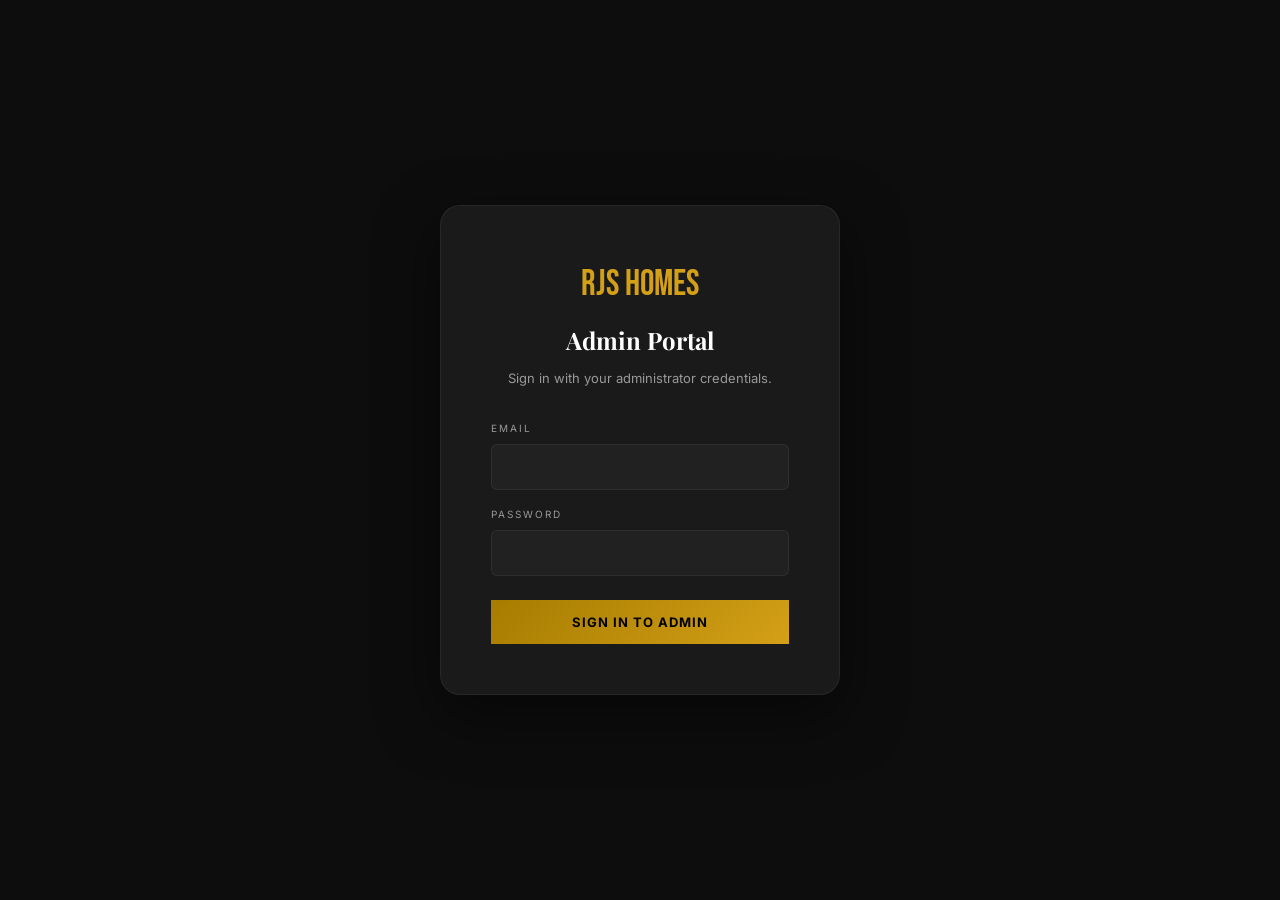
<file: admin.html>
<!DOCTYPE html>
<html lang="en">

<head>
  <meta charset="UTF-8">
  <meta name="viewport" content="width=device-width, initial-scale=1.0">
  <title>RJS Admin Dashboard</title>
  <link
    href="https://fonts.googleapis.com/css2?family=Bebas+Neue&family=Inter:wght@300;400;500;600;700&family=Playfair+Display:wght@400;600;700&display=swap"
    rel="stylesheet">
  <link rel="stylesheet" href="css/style.css">
  <link rel="stylesheet" href="css/shop.css">
  <style>
    :root {
      --admin-sidebar-width: 280px;
    }
    body {
      background: var(--bg-dark);
      color: var(--text-primary);
      margin: 0;
      font-family: var(--font-body);
    }
    .admin-layout {
      display: flex;
      min-height: 100vh;
    }
    .admin-sidebar {
      width: var(--admin-sidebar-width);
      background: rgba(13, 13, 13, 0.95);
      border-right: 1px solid var(--glass-border);
      display: flex;
      flex-direction: column;
      position: fixed;
      top: 0;
      bottom: 0;
      left: 0;
      z-index: 100;
    }
    .admin-brand {
      padding: 30px;
      border-bottom: 1px solid var(--glass-border);
      display: flex;
      flex-direction: column;
      gap: 8px;
    }
    .admin-brand h2 {
      font-family: var(--font-display);
      color: var(--gold);
      font-size: 24px;
      margin: 0;
    }
    .admin-brand p {
      color: var(--text-secondary);
      font-size: 12px;
      margin: 0;
      letter-spacing: 1px;
    }
    .admin-nav {
      list-style: none;
      padding: 20px 0;
      margin: 0;
      flex: 1;
      overflow-y: auto;
    }
    .admin-nav li {
      margin-bottom: 4px;
    }
    .admin-nav a {
      display: flex;
      align-items: center;
      padding: 12px 30px;
      color: var(--text-secondary);
      text-decoration: none;
      font-size: 14px;
      font-weight: 500;
      transition: var(--transition);
      border-left: 3px solid transparent;
    }
    .admin-nav a:hover {
      background: rgba(255, 255, 255, 0.03);
      color: #fff;
    }
    .admin-nav a.active {
      background: rgba(212, 160, 23, 0.1);
      color: var(--gold);
      border-left-color: var(--gold);
    }
    .admin-content {
      flex: 1;
      margin-left: var(--admin-sidebar-width);
      display: flex;
      flex-direction: column;
    }
    .admin-header {
      height: 70px;
      background: rgba(13, 13, 13, 0.95);
      border-bottom: 1px solid var(--glass-border);
      display: flex;
      align-items: center;
      justify-content: flex-end;
      padding: 0 40px;
      position: sticky;
      top: 0;
      z-index: 90;
    }
    .admin-main {
      padding: 40px;
      flex: 1;
      overflow-y: auto;
    }
    .admin-tab-pane {
      display: none;
    }
    .admin-tab-pane.active {
      display: block;
      animation: fadeIn 0.3s ease;
    }
    @keyframes fadeIn {
      from { opacity: 0; transform: translateY(10px); }
      to { opacity: 1; transform: translateY(0); }
    }
    
    /* Login Gate */
    .admin-login-gate {
      position: fixed;
      inset: 0;
      background: var(--bg-dark);
      z-index: 1000;
      display: flex;
      align-items: center;
      justify-content: center;
    }
    .admin-login-card {
      background: var(--bg-card);
      border: 1px solid var(--glass-border);
      padding: 50px;
      border-radius: var(--radius-lg);
      width: 100%;
      max-width: 400px;
      text-align: center;
      box-shadow: 0 20px 60px rgba(0,0,0,0.5);
    }
  </style>
</head>

<body>

  <!-- Admin Login Gate -->
  <div class="admin-login-gate" id="admin-login-gate">
    <div class="admin-login-card">
      <div style="font-family:'Bebas Neue',sans-serif;font-size:36px;color:var(--gold);margin-bottom:8px">RJS HOMES</div>
      <h2 style="font-family:var(--font-display);font-size:24px;margin-bottom:8px">Admin Portal</h2>
      <p style="color:var(--text-secondary);font-size:13px;margin-bottom:32px">Sign in with your administrator credentials.</p>
      
      <form id="admin-login-form" onsubmit="handleAdminLogin(event)">
        <div style="text-align:left;margin-bottom:16px">
          <label style="display:block;font-size:10px;letter-spacing:2px;color:var(--text-secondary);margin-bottom:8px">EMAIL</label>
          <input type="email" id="admin-email" required style="width:100%;padding:14px;background:rgba(255,255,255,0.03);border:1px solid var(--glass-border);color:#fff;border-radius:6px">
        </div>
        <div style="text-align:left;margin-bottom:24px">
          <label style="display:block;font-size:10px;letter-spacing:2px;color:var(--text-secondary);margin-bottom:8px">PASSWORD</label>
          <input type="password" id="admin-password" required style="width:100%;padding:14px;background:rgba(255,255,255,0.03);border:1px solid var(--glass-border);color:#fff;border-radius:6px">
        </div>
        <button type="submit" class="btn-gold-shop" id="admin-login-btn" style="width:100%">Sign In to Admin</button>
      </form>
    </div>
  </div>

  <!-- Main Dashboard -->
  <div class="admin-layout" id="admin-dashboard" style="display:none">
    
    <aside class="admin-sidebar">
      <div class="admin-brand">
        <h2>RJS ADMIN</h2>
        <p>COMMAND CENTER</p>
      </div>
      <ul class="admin-nav">
        <li><a href="#" class="active" onclick="switchAdminTab('overview')">Overview</a></li>
        <li><a href="#" onclick="switchAdminTab('projects')">Website Projects</a></li>
        <li><a href="#" onclick="switchAdminTab('clients')">Construction Clients</a></li>
        <li><a href="#" onclick="switchAdminTab('products')">Shop Products</a></li>
        <li><a href="#" onclick="switchAdminTab('categories')">Shop Categories</a></li>
        <li><a href="#" onclick="switchAdminTab('orders')">Shop Orders</a></li>
        <li><a href="#" onclick="switchAdminTab('sales')">Sales Overview</a></li>
        <li><a href="#" onclick="switchAdminTab('users')">Admin Users</a></li>
      </ul>
      <div style="padding:20px 30px; border-top:1px solid var(--glass-border)">
        <a href="index.html" style="color:var(--text-secondary);text-decoration:none;font-size:13px">← Go to Website</a>
      </div>
    </aside>

    <div class="admin-content">
      <header class="admin-header">
        <button class="btn-outline-shop" onclick="handleAdminLogout()" style="border-color:#ff4444;color:#ff4444;padding:8px 16px">Sign Out</button>
      </header>

      <main class="admin-main">
        
        <!-- Overview Tab -->
        <div class="admin-tab-pane active" id="tab-overview">
          <h1 style="font-family:var(--font-display);font-size:32px;margin-bottom:8px">Dashboard Overview</h1>
          <p style="color:var(--text-secondary);margin-bottom:40px">Welcome to the RJS Homes command center.</p>
          <div style="display:grid;grid-template-columns:repeat(auto-fit,minmax(250px,1fr));gap:24px">
            <div style="background:var(--bg-card);border:1px solid var(--glass-border);padding:24px;border-radius:8px">
              <div style="color:var(--text-secondary);font-size:12px;letter-spacing:1px;margin-bottom:12px">ACTIVE PROJECTS</div>
              <div id="overview-active-projects" style="font-size:36px;color:var(--gold);font-weight:700">...</div>
            </div>
            <div style="background:var(--bg-card);border:1px solid var(--glass-border);padding:24px;border-radius:8px">
              <div style="color:var(--text-secondary);font-size:12px;letter-spacing:1px;margin-bottom:12px">SHOP ORDERS</div>
              <div id="overview-shop-orders" style="font-size:36px;color:var(--gold);font-weight:700">...</div>
            </div>
          </div>
        </div>

        <!-- Products Tab -->
        <div class="admin-tab-pane" id="tab-products">
          <div style="display:flex; justify-content:space-between; align-items:center; margin-bottom:24px">
            <h1 style="font-family:var(--font-display);font-size:32px;margin:0">Shop Products</h1>
            <button class="btn-gold-shop" onclick="openAddProductPanel()">+ Add New Product</button>
          </div>
          
          <div class="data-table-wrap" style="background:var(--bg-card);border:1px solid var(--glass-border);border-radius:8px;overflow-x:auto;">
            <table class="data-table" id="admin-products-table" style="width:100%;border-collapse:collapse;text-align:left;">
              <thead style="background:rgba(255,255,255,0.02);border-bottom:1px solid var(--glass-border);">
                <tr>
                  <th style="padding:16px;font-size:12px;color:var(--text-secondary);font-weight:600;">Photo</th>
                  <th style="padding:16px;font-size:12px;color:var(--text-secondary);font-weight:600;">Name</th>
                  <th style="padding:16px;font-size:12px;color:var(--text-secondary);font-weight:600;">Category</th>
                  <th style="padding:16px;font-size:12px;color:var(--text-secondary);font-weight:600;">Price</th>
                  <th style="padding:16px;font-size:12px;color:var(--text-secondary);font-weight:600;">Stock</th>
                  <th style="padding:16px;font-size:12px;color:var(--text-secondary);font-weight:600;">Status</th>
                  <th style="padding:16px;font-size:12px;color:var(--text-secondary);font-weight:600;">Actions</th>
                </tr>
              </thead>
              <tbody id="admin-products-tbody">
                <tr><td colspan="7" style="padding:24px;text-align:center;color:var(--text-secondary)">Loading...</td></tr>
              </tbody>
            </table>
          </div>
        </div>

        <!-- Categories Tab -->
        <div class="admin-tab-pane" id="tab-categories">
          <div class="admin-bar" style="margin-bottom:24px">
            <h1 style="font-family:var(--font-display);font-size:32px;margin:0">Category Management</h1>
          </div>
          <div class="add-category-row" style="display:flex;gap:12px;margin-bottom:24px">
            <input type="text" id="new-cat-name" placeholder="New category name" style="flex:1;padding:12px;background:rgba(255,255,255,0.03);border:1px solid var(--glass-border);color:#fff;border-radius:6px">
            <input type="text" id="new-cat-icon" placeholder="Icon (emoji)" style="width:100px;padding:12px;background:rgba(255,255,255,0.03);border:1px solid var(--glass-border);color:#fff;border-radius:6px">
            <button class="btn-gold-shop" onclick="addCategory()">+ Add</button>
          </div>
          <div class="categories-list" id="categories-list"></div>
        </div>

        <!-- Orders Tab -->
        <div class="admin-tab-pane" id="tab-orders">
          <div class="admin-bar" style="display:flex;justify-content:space-between;align-items:center;margin-bottom:24px">
            <h1 style="font-family:var(--font-display);font-size:32px;margin:0">Orders Management</h1>
            <div class="order-filters">
              <select id="order-status-filter" onchange="renderAdminOrders()" style="padding:10px 16px;background:rgba(255,255,255,0.03);border:1px solid var(--glass-border);color:#fff;border-radius:6px">
                <option value="all">All Statuses</option>
                <option value="Confirmed">Confirmed</option>
                <option value="Dispatched">Dispatched</option>
                <option value="Out for Delivery">Out for Delivery</option>
                <option value="Delivered">Delivered</option>
              </select>
            </div>
          </div>
          <div class="data-table-wrap" style="background:var(--bg-card);border:1px solid var(--glass-border);border-radius:8px;overflow-x:auto;">
            <table class="data-table" style="width:100%;border-collapse:collapse;text-align:left;">
              <thead style="background:rgba(255,255,255,0.02);border-bottom:1px solid var(--glass-border);">
                <tr>
                  <th style="padding:16px;font-size:12px;color:var(--text-secondary);font-weight:600;">Order ID</th>
                  <th style="padding:16px;font-size:12px;color:var(--text-secondary);font-weight:600;">Customer</th>
                  <th style="padding:16px;font-size:12px;color:var(--text-secondary);font-weight:600;">Items</th>
                  <th style="padding:16px;font-size:12px;color:var(--text-secondary);font-weight:600;">Total</th>
                  <th style="padding:16px;font-size:12px;color:var(--text-secondary);font-weight:600;">Slot</th>
                  <th style="padding:16px;font-size:12px;color:var(--text-secondary);font-weight:600;">Status</th>
                  <th style="padding:16px;font-size:12px;color:var(--text-secondary);font-weight:600;">Actions</th>
                </tr>
              </thead>
              <tbody id="admin-orders-tbody">
                <tr><td colspan="7" style="padding:24px;text-align:center;color:var(--text-secondary)">Loading...</td></tr>
              </tbody>
            </table>
          </div>
        </div>

        <!-- Sales Overview Tab -->
        <div class="admin-tab-pane" id="tab-sales">
          <div class="admin-bar" style="margin-bottom:24px">
            <h1 style="font-family:var(--font-display);font-size:32px;margin:0">Sales Overview</h1>
          </div>
          <div class="sales-metrics" id="sales-metrics" style="display:grid;grid-template-columns:repeat(auto-fit,minmax(200px,1fr));gap:24px;margin-bottom:32px"></div>
          <div class="sales-chart-wrap" style="background:var(--bg-card);border:1px solid var(--glass-border);border-radius:8px;padding:24px;margin-bottom:32px">
            <h3 style="margin-top:0;margin-bottom:24px;font-size:14px;color:var(--text-secondary);letter-spacing:1px">REVENUE BY WEEK</h3>
            <div class="bar-chart" id="bar-chart"></div>
          </div>
          <div class="top-products-wrap" style="background:var(--bg-card);border:1px solid var(--glass-border);border-radius:8px;padding:24px">
            <h3 style="margin-top:0;margin-bottom:24px;font-size:14px;color:var(--text-secondary);letter-spacing:1px">🏆 TOP PRODUCTS</h3>
            <div id="top-products-list"></div>
          </div>
        </div>

        <!-- Projects Tab -->
        <div class="admin-tab-pane" id="tab-projects">
          <div style="display:flex; justify-content:space-between; align-items:center; margin-bottom:24px">
            <h1 style="font-family:var(--font-display);font-size:32px;margin:0">Homepage Projects</h1>
            <button class="btn-gold-shop" onclick="alert('Feature coming soon: Requires Supabase table setup')">+ Add Project</button>
          </div>
          <div class="data-table-wrap" style="background:var(--bg-card);border:1px solid var(--glass-border);border-radius:8px;padding:24px;">
            <p style="color:var(--text-secondary);margin-bottom:16px;">This section controls the "Featured Projects" section on the main website homepage. You can manage project details, images, and display order here.</p>
            <div id="admin-projects-list" style="display:flex;flex-direction:column;gap:12px;">
              <!-- Placeholder for dynamic projects -->
              <div style="padding:16px;background:rgba(255,255,255,0.02);border:1px solid var(--glass-border);border-radius:6px;display:flex;justify-content:space-between;align-items:center;">
                <div style="display:flex;align-items:center;gap:16px;">
                  <div style="width:60px;height:40px;background:#333;border-radius:4px;display:flex;align-items:center;justify-content:center;font-size:10px;">IMG</div>
                  <div>
                    <h4 style="margin:0;color:var(--gold)">Villa Areca</h4>
                    <span style="font-size:12px;color:var(--text-secondary)">VILLA · Jubilee Hills</span>
                  </div>
                </div>
                <button class="btn-outline-shop" style="padding:6px 12px;font-size:12px;" onclick="alert('Feature coming soon')">Edit</button>
              </div>
            </div>
            <div style="margin-top:24px;padding:16px;background:rgba(212,160,23,0.1);border-left:3px solid var(--gold);color:var(--text-primary);font-size:13px;">
              <strong>Backend Requirement:</strong> A new Supabase table <code>homepage_projects</code> must be created to fully activate this section.
            </div>
          </div>
        </div>

        <!-- Clients Tab -->
        <div class="admin-tab-pane" id="tab-clients">
          <div style="display:flex; justify-content:space-between; align-items:center; margin-bottom:24px">
            <h1 style="font-family:var(--font-display);font-size:32px;margin:0">Construction Clients</h1>
            <button class="btn-gold-shop" onclick="alert('Feature coming soon')">+ New Client Portal</button>
          </div>
          <div class="data-table-wrap" style="background:var(--bg-card);border:1px solid var(--glass-border);border-radius:8px;padding:24px;">
            <p style="color:var(--text-secondary);margin-bottom:16px;">Manage active construction clients, update their project completion phases, and upload site photos to their portal.</p>
            <div style="margin-top:24px;padding:16px;background:rgba(212,160,23,0.1);border-left:3px solid var(--gold);color:var(--text-primary);font-size:13px;">
              <strong>Note:</strong> Client tracking is being migrated from the old index.html portal hack to this secure dashboard.
            </div>
          </div>
        </div>

        <!-- Admin Users Tab -->
        <div class="admin-tab-pane" id="tab-users">
          <div style="display:flex; justify-content:space-between; align-items:center; margin-bottom:24px">
            <h1 style="font-family:var(--font-display);font-size:32px;margin:0">Admin Access</h1>
            <button class="btn-gold-shop" onclick="alert('Feature coming soon')">+ Invite Admin</button>
          </div>
          <div class="data-table-wrap" style="background:var(--bg-card);border:1px solid var(--glass-border);border-radius:8px;padding:24px;">
            <p style="color:var(--text-secondary);margin-bottom:16px;">Manage which email addresses have access to this dashboard.</p>
            <div style="margin-top:24px;padding:16px;background:rgba(212,160,23,0.1);border-left:3px solid var(--gold);color:var(--text-primary);font-size:13px;">
              <strong>Backend Requirement:</strong> Requires extending the <code>profiles</code> table or adding an <code>admin_users</code> table with RLS policies in Supabase.
            </div>
          </div>
        </div>      </main>
    </div>
  </div>

  <!-- Add Product Panel -->
  <div class="add-product-overlay" id="add-product-overlay" onclick="closeAddProductPanel()"></div>
  <div class="add-product-panel" id="add-product-panel">
    <div class="panel-header">
      <h2 id="panel-title" style="font-family:var(--font-display);font-size:24px;margin:0">Add New Product</h2>
      <button onclick="closeAddProductPanel()" style="background:none;border:none;color:#fff;font-size:24px;cursor:pointer">✕</button>
    </div>
    <form id="add-product-form" onsubmit="saveProduct(event)" style="display:flex;flex-direction:column;flex:1;overflow:hidden;">
      <div class="panel-body">
        <div class="panel-grid">
          <div class="panel-field full">
            <label>Product Name *</label>
            <input type="text" id="p-name" placeholder="e.g. Royal Teak Sofa" required>
          </div>
          <div class="panel-field">
            <label>Price (₹) *</label>
            <input type="number" id="p-price" placeholder="e.g. 45000" required>
          </div>
          <div class="panel-field">
            <label>Stock *</label>
            <input type="number" id="p-stock" placeholder="e.g. 10" required>
          </div>
          <div class="panel-field">
            <label>Category</label>
            <select id="p-category"></select>
          </div>
          <div class="panel-field">
            <label>Material</label>
            <select id="p-material">
              <option value="Wood">Wood</option>
              <option value="Metal">Metal</option>
              <option value="Fabric">Fabric</option>
              <option value="Leather">Leather</option>
              <option value="Glass">Glass</option>
            </select>
          </div>
          <div class="panel-field">
            <label>Delivery Days</label>
            <input type="number" id="p-delivery" placeholder="e.g. 7" value="7">
          </div>
          <div class="panel-field">
            <label>Delivery Partner</label>
            <input type="text" id="p-partner" placeholder="In-House Delivery Team">
          </div>
          <div class="panel-field full">
            <label>Description</label>
            <textarea id="p-desc" rows="3" placeholder="Short product description..."></textarea>
          </div>
          <div class="panel-field full">
            <label>Dimensions</label>
            <input type="text" id="p-dims" placeholder="e.g. 200cm × 85cm × 75cm">
          </div>
          <div class="panel-field full">
            <label>Status</label>
            <div class="toggle-row" style="display:flex;align-items:center;gap:12px">
              <label class="toggle-switch">
                <input type="checkbox" id="p-active" checked>
                <span class="toggle-slider"></span>
              </label>
              <span id="p-active-label">Active (visible in shop)</span>
            </div>
          </div>
        </div>
        <div class="photo-upload-area" id="photo-upload-area" style="text-align:center;padding:40px;border:2px dashed var(--glass-border);border-radius:8px;margin-top:24px;cursor:pointer" onclick="document.getElementById('p-photos').click()">
          <div class="upload-icon" style="font-size:32px;margin-bottom:12px">📷</div>
          <p>Drag & drop product photos or click to upload</p>
          <small style="color:var(--text-secondary)">Up to 6 photos · JPG, PNG, WebP</small>
          <input type="file" id="p-photos" accept="image/*" multiple style="display:none" onchange="previewPhotos(this)">
        </div>
        <div class="photo-previews" id="photo-previews" style="margin-top:16px;display:flex;gap:8px;flex-wrap:wrap"></div>
      </div>
      <div class="panel-footer" style="padding:20px 40px;background:#000;border-top:1px solid var(--glass-border);display:flex;justify-content:flex-end;gap:16px">
        <button type="button" class="btn-outline-shop" onclick="closeAddProductPanel()">Cancel</button>
        <button type="submit" class="btn-gold-shop">Save Product</button>
      </div>
    </form>
  </div>

  <script type="module" src="js/supabase.js"></script>
  <script type="module" src="js/admin-core.js"></script>
  <script type="module" src="js/shop-admin.js"></script>
</body>
</html>
</file>
<file: css/style.css>
/* ============================================
   FORGE BUILDERS — Design System
   Premium Construction Client Portal
   ============================================ */

@import url('https://fonts.googleapis.com/css2?family=Bebas+Neue&family=Inter:wght@300;400;500;600;700&display=swap');

/* ── CSS Custom Properties ── */
:root {
  --bg-primary: #0D0D0D;
  --bg-secondary: #1A1A1A;
  --bg-tertiary: #242424;
  --bg-card: rgba(26, 26, 26, 0.7);
  --gold: #D4A017;
  --gold-light: #E8C547;
  --gold-dark: #A67C00;
  --gold-glow: rgba(212, 160, 23, 0.4);
  --gold-glow-strong: rgba(212, 160, 23, 0.7);
  --text-primary: #FFFFFF;
  --text-secondary: #B0B0B0;
  --text-muted: #666666;
  --glass-bg: rgba(255, 255, 255, 0.04);
  --glass-border: rgba(255, 255, 255, 0.08);
  --glass-border-hover: rgba(212, 160, 23, 0.3);
  --success: #2ECC71;
  --warning: #F39C12;
  --danger: #E74C3C;
  --info: #3498DB;
  --radius-sm: 8px;
  --radius-md: 14px;
  --radius-lg: 20px;
  --radius-xl: 28px;
  --shadow-gold: 0 0 30px rgba(212, 160, 23, 0.15);
  --shadow-card: 0 8px 32px rgba(0, 0, 0, 0.4);
  --shadow-elevated: 0 20px 60px rgba(0, 0, 0, 0.6);
  --font-heading: 'Bebas Neue', sans-serif;
  --font-body: 'Inter', sans-serif;
  --transition-fast: 0.2s cubic-bezier(0.4, 0, 0.2, 1);
  --transition-smooth: 0.4s cubic-bezier(0.4, 0, 0.2, 1);
  --transition-spring: 0.6s cubic-bezier(0.34, 1.56, 0.64, 1);
}

/* ── Reset & Base ── */
*, *::before, *::after {
  margin: 0;
  padding: 0;
  box-sizing: border-box;
}

html {
  scroll-behavior: smooth;
  font-size: 16px;
  overflow-x: hidden;
}

body {
  font-family: var(--font-body);
  background: var(--bg-primary);
  color: var(--text-primary);
  line-height: 1.6;
  overflow-x: hidden;
  -webkit-font-smoothing: antialiased;
  -moz-osx-font-smoothing: grayscale;
}

a {
  text-decoration: none;
  color: inherit;
}

img {
  max-width: 100%;
  display: block;
}

button {
  cursor: pointer;
  border: none;
  background: none;
  font-family: var(--font-body);
  color: var(--text-primary);
}

input, textarea, select {
  font-family: var(--font-body);
  outline: none;
  border: none;
  background: none;
  color: var(--text-primary);
}

/* ── Scrollbar ── */
::-webkit-scrollbar {
  width: 6px;
  height: 6px;
}

::-webkit-scrollbar-track {
  background: var(--bg-primary);
}

::-webkit-scrollbar-thumb {
  background: var(--gold-dark);
  border-radius: 10px;
}

::-webkit-scrollbar-thumb:hover {
  background: var(--gold);
}

/* ── Particle Canvas ── */
#particle-canvas {
  position: fixed;
  top: 0;
  left: 0;
  width: 100%;
  height: 100%;
  pointer-events: none;
  z-index: 0;
  opacity: 0.5;
}

/* ── Page Container ── */
.page {
  display: none;
  min-height: 100vh;
  position: relative;
  z-index: 1;
}

.page.active {
  display: block;
}

/* ── Navigation ── */
.main-nav {
  position: fixed;
  top: 0;
  left: 0;
  right: 0;
  z-index: 1000;
  padding: 18px 40px;
  display: flex;
  align-items: center;
  justify-content: space-between;
  transition: var(--transition-smooth);
  background: transparent;
}

.main-nav.scrolled {
  background: rgba(13, 13, 13, 0.92);
  backdrop-filter: blur(20px);
  -webkit-backdrop-filter: blur(20px);
  border-bottom: 1px solid var(--glass-border);
  padding: 12px 40px;
}

.nav-logo {
  display: flex;
  align-items: center;
  gap: 12px;
  cursor: pointer;
}

.nav-logo-icon {
  width: 40px;
  height: 40px;
  background: linear-gradient(135deg, var(--gold), var(--gold-dark));
  display: flex;
  align-items: center;
  justify-content: center;
  font-family: var(--font-heading);
  font-size: 22px;
  color: var(--bg-primary);
  clip-path: polygon(50% 0%, 100% 25%, 100% 75%, 50% 100%, 0% 75%, 0% 25%);
}

.nav-logo-text {
  font-family: var(--font-heading);
  font-size: 26px;
  letter-spacing: 3px;
  color: var(--gold);
}

.nav-links {
  display: flex;
  align-items: center;
  gap: 36px;
  list-style: none;
}

.nav-links a {
  font-size: 14px;
  font-weight: 500;
  letter-spacing: 1.5px;
  text-transform: uppercase;
  color: var(--text-secondary);
  transition: var(--transition-fast);
  position: relative;
}

.nav-links a::after {
  content: '';
  position: absolute;
  bottom: -4px;
  left: 0;
  width: 0;
  height: 2px;
  background: var(--gold);
  transition: var(--transition-smooth);
}

.nav-links a:hover {
  color: var(--gold);
}

.nav-links a:hover::after {
  width: 100%;
}

.nav-cta {
  padding: 10px 28px;
  background: linear-gradient(135deg, var(--gold), var(--gold-dark));
  color: var(--bg-primary) !important;
  font-weight: 700 !important;
  border-radius: var(--radius-sm);
  letter-spacing: 1px !important;
  transition: var(--transition-smooth) !important;
  box-shadow: 0 0 20px rgba(212, 160, 23, 0.2);
}

.nav-cta::after {
  display: none !important;
}

.nav-cta:hover {
  transform: translateY(-2px);
  box-shadow: 0 0 40px rgba(212, 160, 23, 0.4) !important;
}

.nav-hamburger {
  display: none;
  flex-direction: column;
  gap: 5px;
  cursor: pointer;
  z-index: 1001;
}

.nav-hamburger span {
  width: 28px;
  height: 2px;
  background: var(--gold);
  transition: var(--transition-smooth);
  border-radius: 2px;
}

.nav-hamburger.active span:nth-child(1) {
  transform: rotate(45deg) translate(5px, 5px);
}

.nav-hamburger.active span:nth-child(2) {
  opacity: 0;
}

.nav-hamburger.active span:nth-child(3) {
  transform: rotate(-45deg) translate(5px, -5px);
}

/* ── Hero Section ── */
.hero {
  position: relative;
  height: 100vh;
  display: flex;
  align-items: center;
  overflow: hidden;
}

.hero-bg {
  position: absolute;
  top: 0;
  left: 0;
  width: 100%;
  height: 100%;
  z-index: 0;
}

.hero-bg-animation {
  position: absolute;
  top: 0;
  left: 0;
  width: 100%;
  height: 100%;
  background: 
    radial-gradient(ellipse at 20% 50%, rgba(212, 160, 23, 0.08) 0%, transparent 60%),
    radial-gradient(ellipse at 80% 20%, rgba(212, 160, 23, 0.05) 0%, transparent 50%),
    linear-gradient(180deg, var(--bg-primary) 0%, #111111 100%);
  overflow: hidden;
}

.hero-bg-animation::before {
  content: '';
  position: absolute;
  top: -50%;
  left: -50%;
  width: 200%;
  height: 200%;
  background: 
    radial-gradient(circle at 30% 40%, rgba(212, 160, 23, 0.03) 0%, transparent 40%),
    radial-gradient(circle at 70% 60%, rgba(212, 160, 23, 0.02) 0%, transparent 30%);
  animation: heroRotate 30s linear infinite;
}

@keyframes heroRotate {
  0% { transform: rotate(0deg); }
  100% { transform: rotate(360deg); }
}

.hero-overlay {
  position: absolute;
  bottom: 0;
  left: 0;
  width: 100%;
  height: 40%;
  background: linear-gradient(to top, var(--bg-primary), transparent);
  z-index: 1;
}

/* Animated construction lines */
.hero-lines {
  position: absolute;
  top: 0;
  left: 0;
  width: 100%;
  height: 100%;
  z-index: 0;
  opacity: 0.06;
}

.hero-line {
  position: absolute;
  background: var(--gold);
  animation: lineSlide 8s ease-in-out infinite;
}

.hero-line:nth-child(1) {
  width: 1px;
  height: 100%;
  left: 20%;
  animation-delay: 0s;
}

.hero-line:nth-child(2) {
  width: 1px;
  height: 100%;
  left: 50%;
  animation-delay: 2s;
}

.hero-line:nth-child(3) {
  width: 1px;
  height: 100%;
  left: 80%;
  animation-delay: 4s;
}

.hero-line:nth-child(4) {
  width: 100%;
  height: 1px;
  top: 30%;
  animation-delay: 1s;
}

.hero-line:nth-child(5) {
  width: 100%;
  height: 1px;
  top: 70%;
  animation-delay: 3s;
}

@keyframes lineSlide {
  0%, 100% { opacity: 0; }
  50% { opacity: 1; }
}

.hero-content {
  position: relative;
  z-index: 2;
  padding: 0 60px;
  max-width: 1000px;
}

.hero-badge {
  display: inline-flex;
  align-items: center;
  gap: 8px;
  padding: 8px 20px;
  background: rgba(212, 160, 23, 0.1);
  border: 1px solid rgba(212, 160, 23, 0.2);
  border-radius: 30px;
  font-size: 12px;
  font-weight: 600;
  letter-spacing: 2px;
  text-transform: uppercase;
  color: var(--gold);
  margin-bottom: 30px;
  opacity: 0;
  transform: translateY(30px);
  animation: fadeInUp 0.8s ease forwards 0.3s;
}

.hero-badge-dot {
  width: 6px;
  height: 6px;
  background: var(--gold);
  border-radius: 50%;
  animation: pulse 2s ease-in-out infinite;
}

.hero-title {
  font-family: var(--font-heading);
  font-size: clamp(50px, 8vw, 100px);
  line-height: 0.95;
  letter-spacing: 2px;
  margin-bottom: 24px;
  opacity: 0;
  transform: translateY(40px);
  animation: fadeInUp 0.8s ease forwards 0.5s;
}

.hero-title .gold {
  color: var(--gold);
  text-shadow: 0 0 60px rgba(212, 160, 23, 0.3);
}

.hero-subtitle {
  font-size: 18px;
  color: var(--text-secondary);
  max-width: 500px;
  line-height: 1.7;
  margin-bottom: 40px;
  opacity: 0;
  transform: translateY(40px);
  animation: fadeInUp 0.8s ease forwards 0.7s;
}

.hero-buttons {
  display: flex;
  gap: 16px;
  flex-wrap: wrap;
  opacity: 0;
  transform: translateY(40px);
  animation: fadeInUp 0.8s ease forwards 0.9s;
}

/* ── Buttons ── */
.btn {
  position: relative;
  display: inline-flex;
  align-items: center;
  justify-content: center;
  gap: 10px;
  padding: 16px 36px;
  font-size: 14px;
  font-weight: 600;
  letter-spacing: 1.5px;
  text-transform: uppercase;
  border-radius: var(--radius-sm);
  transition: var(--transition-smooth);
  overflow: hidden;
}

.btn::before {
  content: '';
  position: absolute;
  top: 50%;
  left: 50%;
  width: 0;
  height: 0;
  background: rgba(255, 255, 255, 0.15);
  border-radius: 50%;
  transform: translate(-50%, -50%);
  transition: width 0.6s ease, height 0.6s ease;
}

.btn:active::before {
  width: 400px;
  height: 400px;
}

.btn-gold {
  background: linear-gradient(135deg, var(--gold), var(--gold-dark));
  color: var(--bg-primary);
  font-weight: 700;
  box-shadow: 0 0 30px rgba(212, 160, 23, 0.25);
}

.btn-gold:hover {
  transform: translateY(-3px);
  box-shadow: 0 0 50px rgba(212, 160, 23, 0.45);
}

.btn-outline {
  border: 1px solid rgba(212, 160, 23, 0.4);
  color: var(--gold);
  background: rgba(212, 160, 23, 0.05);
}

.btn-outline:hover {
  background: rgba(212, 160, 23, 0.12);
  border-color: var(--gold);
  transform: translateY(-3px);
}

.btn-glass {
  background: var(--glass-bg);
  border: 1px solid var(--glass-border);
  backdrop-filter: blur(10px);
}

.btn-glass:hover {
  background: rgba(255, 255, 255, 0.08);
  border-color: var(--glass-border-hover);
}

/* ── Stats Section ── */
.stats-section {
  padding: 100px 60px;
  position: relative;
}

.stats-grid {
  display: grid;
  grid-template-columns: repeat(3, 1fr);
  gap: 40px;
  max-width: 1000px;
  margin: 0 auto;
}

.stat-card {
  text-align: center;
  padding: 40px 20px;
  background: var(--glass-bg);
  border: 1px solid var(--glass-border);
  border-radius: var(--radius-lg);
  backdrop-filter: blur(10px);
  transition: var(--transition-smooth);
  position: relative;
  overflow: hidden;
}

.stat-card::before {
  content: '';
  position: absolute;
  top: 0;
  left: 50%;
  transform: translateX(-50%);
  width: 60%;
  height: 1px;
  background: linear-gradient(90deg, transparent, var(--gold), transparent);
  opacity: 0;
  transition: var(--transition-smooth);
}

.stat-card:hover::before {
  opacity: 1;
}

.stat-card:hover {
  border-color: rgba(212, 160, 23, 0.2);
  transform: translateY(-5px);
}

.stat-number {
  font-family: var(--font-heading);
  font-size: 72px;
  color: var(--gold);
  line-height: 1;
  margin-bottom: 8px;
}

.stat-suffix {
  font-size: 42px;
}

.stat-label {
  font-size: 14px;
  color: var(--text-secondary);
  text-transform: uppercase;
  letter-spacing: 2px;
  font-weight: 500;
}

/* ── Section Titles ── */
.section-header {
  text-align: center;
  margin-bottom: 60px;
}

.section-eyebrow {
  display: inline-flex;
  align-items: center;
  gap: 12px;
  font-size: 12px;
  font-weight: 600;
  letter-spacing: 3px;
  text-transform: uppercase;
  color: var(--gold);
  margin-bottom: 16px;
}

.section-eyebrow::before,
.section-eyebrow::after {
  content: '';
  width: 30px;
  height: 1px;
  background: var(--gold);
  opacity: 0.4;
}

.section-title {
  font-family: var(--font-heading);
  font-size: clamp(36px, 5vw, 64px);
  letter-spacing: 2px;
  line-height: 1.05;
}

.section-subtitle {
  font-size: 16px;
  color: var(--text-secondary);
  max-width: 500px;
  margin: 16px auto 0;
  line-height: 1.7;
}

/* ── Projects Horizontal Scroll ── */
.projects-section {
  padding: 100px 0;
  overflow: hidden;
}

.projects-scroll-container {
  padding: 0 60px;
  overflow-x: auto;
  overflow-y: hidden;
  -webkit-overflow-scrolling: touch;
  scrollbar-width: none;
}

.projects-scroll-container::-webkit-scrollbar {
  display: none;
}

.projects-track {
  display: flex;
  gap: 30px;
  padding: 20px 0 40px;
  width: max-content;
}

.project-card {
  width: 380px;
  min-width: 380px;
  border-radius: var(--radius-lg);
  overflow: hidden;
  background: var(--bg-secondary);
  border: 1px solid var(--glass-border);
  transition: var(--transition-smooth);
  cursor: pointer;
  position: relative;
}

.project-card:hover {
  transform: translateY(-8px) scale(1.02);
  border-color: rgba(212, 160, 23, 0.3);
  box-shadow: var(--shadow-gold);
}

.project-card-image {
  width: 100%;
  height: 260px;
  overflow: hidden;
  position: relative;
}

.project-card-image .img-placeholder {
  width: 100%;
  height: 100%;
  background: linear-gradient(135deg, #1a1a1a 0%, #2a2a2a 50%, #1a1a1a 100%);
  display: flex;
  align-items: center;
  justify-content: center;
  font-size: 48px;
  transition: var(--transition-smooth);
}

.project-card:hover .img-placeholder {
  transform: scale(1.1);
}

.project-card-overlay {
  position: absolute;
  bottom: 0;
  left: 0;
  right: 0;
  padding: 20px;
  background: linear-gradient(to top, rgba(0,0,0,0.8), transparent);
}

.project-card-tag {
  display: inline-block;
  padding: 4px 12px;
  background: rgba(212, 160, 23, 0.2);
  border: 1px solid rgba(212, 160, 23, 0.3);
  border-radius: 20px;
  font-size: 11px;
  font-weight: 600;
  color: var(--gold);
  text-transform: uppercase;
  letter-spacing: 1px;
}

.project-card-body {
  padding: 20px 24px 24px;
}

.project-card-title {
  font-family: var(--font-heading);
  font-size: 24px;
  letter-spacing: 1px;
  margin-bottom: 6px;
}

.project-card-location {
  font-size: 13px;
  color: var(--text-secondary);
  display: flex;
  align-items: center;
  gap: 6px;
}

/* ── Services Section ── */
.services-section {
  padding: 100px 60px;
  background: var(--bg-secondary);
  position: relative;
}

.services-section::before {
  content: '';
  position: absolute;
  top: 0;
  left: 0;
  width: 100%;
  height: 1px;
  background: linear-gradient(90deg, transparent, var(--gold-dark), transparent);
}

.services-grid {
  display: grid;
  grid-template-columns: repeat(4, 1fr);
  gap: 24px;
  max-width: 1200px;
  margin: 0 auto;
}

.service-card {
  padding: 40px 28px;
  background: var(--glass-bg);
  border: 1px solid var(--glass-border);
  border-radius: var(--radius-lg);
  backdrop-filter: blur(10px);
  transition: var(--transition-smooth);
  text-align: center;
  position: relative;
  overflow: hidden;
}

.service-card::after {
  content: '';
  position: absolute;
  bottom: 0;
  left: 50%;
  transform: translateX(-50%);
  width: 0;
  height: 3px;
  background: linear-gradient(90deg, var(--gold-dark), var(--gold), var(--gold-dark));
  transition: var(--transition-smooth);
  border-radius: 3px;
}

.service-card:hover::after {
  width: 60%;
}

.service-card:hover {
  transform: translateY(-8px);
  border-color: rgba(212, 160, 23, 0.2);
  background: rgba(212, 160, 23, 0.04);
}

.service-icon {
  width: 64px;
  height: 64px;
  margin: 0 auto 20px;
  background: rgba(212, 160, 23, 0.1);
  border: 1px solid rgba(212, 160, 23, 0.15);
  border-radius: var(--radius-md);
  display: flex;
  align-items: center;
  justify-content: center;
  font-size: 28px;
  transition: var(--transition-smooth);
}

.service-card:hover .service-icon {
  background: rgba(212, 160, 23, 0.15);
  border-color: rgba(212, 160, 23, 0.3);
  box-shadow: 0 0 25px rgba(212, 160, 23, 0.15);
}

.service-title {
  font-family: var(--font-heading);
  font-size: 22px;
  letter-spacing: 1px;
  margin-bottom: 10px;
}

.service-desc {
  font-size: 14px;
  color: var(--text-secondary);
  line-height: 1.7;
}

/* ── Footer ── */
.footer {
  padding: 80px 60px 40px;
  background: var(--bg-primary);
  border-top: 1px solid var(--glass-border);
}

.footer-grid {
  display: grid;
  grid-template-columns: 2fr 1fr 1fr 1fr;
  gap: 60px;
  max-width: 1200px;
  margin: 0 auto 60px;
}

.footer-brand p {
  font-size: 14px;
  color: var(--text-secondary);
  line-height: 1.8;
  margin-top: 16px;
  max-width: 300px;
}

.footer-col-title {
  font-family: var(--font-heading);
  font-size: 18px;
  letter-spacing: 2px;
  color: var(--gold);
  margin-bottom: 20px;
}

.footer-col ul {
  list-style: none;
}

.footer-col ul li {
  margin-bottom: 12px;
}

.footer-col ul li a {
  font-size: 14px;
  color: var(--text-secondary);
  transition: var(--transition-fast);
}

.footer-col ul li a:hover {
  color: var(--gold);
  padding-left: 6px;
}

.footer-bottom {
  text-align: center;
  padding-top: 40px;
  border-top: 1px solid var(--glass-border);
  font-size: 13px;
  color: var(--text-muted);
}

/* ============================================
   PAGE 2 — LOGIN
   ============================================ */

.login-page {
  display: flex;
  align-items: center;
  justify-content: center;
  min-height: 100vh;
  padding: 20px;
  position: relative;
}

.login-bg {
  position: absolute;
  top: 0;
  left: 0;
  width: 100%;
  height: 100%;
  background:
    radial-gradient(ellipse at 50% 50%, rgba(212, 160, 23, 0.06) 0%, transparent 70%),
    var(--bg-primary);
}

.login-card {
  position: relative;
  width: 100%;
  max-width: 440px;
  padding: 48px 40px;
  background: rgba(26, 26, 26, 0.6);
  border: 1px solid var(--glass-border);
  border-radius: var(--radius-xl);
  backdrop-filter: blur(30px);
  -webkit-backdrop-filter: blur(30px);
  box-shadow: var(--shadow-elevated);
  z-index: 1;
}

.login-card::before {
  content: '';
  position: absolute;
  top: -1px;
  left: 20%;
  right: 20%;
  height: 2px;
  background: linear-gradient(90deg, transparent, var(--gold), transparent);
  border-radius: 2px;
}

.login-logo {
  text-align: center;
  margin-bottom: 36px;
}

.login-logo-icon {
  width: 56px;
  height: 56px;
  margin: 0 auto 16px;
  background: linear-gradient(135deg, var(--gold), var(--gold-dark));
  display: flex;
  align-items: center;
  justify-content: center;
  font-family: var(--font-heading);
  font-size: 28px;
  color: var(--bg-primary);
  clip-path: polygon(50% 0%, 100% 25%, 100% 75%, 50% 100%, 0% 75%, 0% 25%);
}

.login-title {
  font-family: var(--font-heading);
  font-size: 32px;
  letter-spacing: 3px;
  color: var(--gold);
}

.login-subtitle {
  font-size: 13px;
  color: var(--text-muted);
  margin-top: 4px;
}

.login-form {
  margin-top: 8px;
}

.form-group {
  margin-bottom: 20px;
}

.form-label {
  display: block;
  font-size: 12px;
  font-weight: 600;
  letter-spacing: 1.5px;
  text-transform: uppercase;
  color: var(--text-secondary);
  margin-bottom: 8px;
}

.form-input {
  width: 100%;
  padding: 14px 18px;
  background: rgba(255, 255, 255, 0.04);
  border: 1px solid var(--glass-border);
  border-radius: var(--radius-sm);
  font-size: 15px;
  color: var(--text-primary);
  transition: var(--transition-fast);
}

.form-input:focus {
  border-color: var(--gold);
  background: rgba(212, 160, 23, 0.04);
  box-shadow: 0 0 20px rgba(212, 160, 23, 0.1);
}

.form-input::placeholder {
  color: var(--text-muted);
}

.login-btn {
  width: 100%;
  margin-top: 10px;
  padding: 16px;
  font-size: 16px;
  font-weight: 700;
  letter-spacing: 2px;
}

.login-tagline {
  text-align: center;
  margin-top: 28px;
  font-size: 13px;
  color: var(--text-muted);
  font-style: italic;
  line-height: 1.6;
}

.login-back {
  text-align: center;
  margin-top: 20px;
}

.login-back a {
  font-size: 13px;
  color: var(--text-secondary);
  transition: var(--transition-fast);
}

.login-back a:hover {
  color: var(--gold);
}

/* ============================================
   PAGE 3 — CLIENT DASHBOARD
   ============================================ */

.dashboard-page {
  padding-top: 0;
}

.dash-header {
  position: sticky;
  top: 0;
  z-index: 100;
  display: flex;
  align-items: center;
  justify-content: space-between;
  padding: 16px 40px;
  background: rgba(13, 13, 13, 0.92);
  backdrop-filter: blur(20px);
  -webkit-backdrop-filter: blur(20px);
  border-bottom: 1px solid var(--glass-border);
}

.dash-header-left {
  display: flex;
  align-items: center;
  gap: 16px;
}

.dash-header-logo {
  font-family: var(--font-heading);
  font-size: 22px;
  letter-spacing: 2px;
  color: var(--gold);
  cursor: pointer;
}

.dash-header-right {
  display: flex;
  align-items: center;
  gap: 20px;
}

.notification-bell {
  position: relative;
  width: 42px;
  height: 42px;
  display: flex;
  align-items: center;
  justify-content: center;
  background: var(--glass-bg);
  border: 1px solid var(--glass-border);
  border-radius: 50%;
  font-size: 18px;
  cursor: pointer;
  transition: var(--transition-fast);
}

.notification-bell:hover {
  border-color: var(--gold);
  background: rgba(212, 160, 23, 0.05);
}

.notification-count {
  position: absolute;
  top: -2px;
  right: -2px;
  width: 18px;
  height: 18px;
  background: var(--danger);
  border-radius: 50%;
  font-size: 10px;
  font-weight: 700;
  display: flex;
  align-items: center;
  justify-content: center;
  color: white;
  border: 2px solid var(--bg-primary);
}

.dash-user {
  display: flex;
  align-items: center;
  gap: 10px;
  cursor: pointer;
}

.dash-avatar {
  width: 36px;
  height: 36px;
  border-radius: 50%;
  background: linear-gradient(135deg, var(--gold), var(--gold-dark));
  display: flex;
  align-items: center;
  justify-content: center;
  font-weight: 700;
  font-size: 14px;
  color: var(--bg-primary);
}

.dash-user-name {
  font-size: 14px;
  font-weight: 500;
}

.live-badge {
  display: inline-flex;
  align-items: center;
  gap: 6px;
  padding: 6px 16px;
  background: rgba(231, 76, 60, 0.15);
  border: 1px solid rgba(231, 76, 60, 0.3);
  border-radius: 20px;
  font-size: 11px;
  font-weight: 700;
  color: #E74C3C;
  text-transform: uppercase;
  letter-spacing: 1px;
}

.live-dot {
  width: 6px;
  height: 6px;
  background: #E74C3C;
  border-radius: 50%;
  animation: pulse 1.5s ease-in-out infinite;
}

@keyframes pulse {
  0%, 100% { opacity: 1; transform: scale(1); }
  50% { opacity: 0.5; transform: scale(1.4); }
}

.dash-main {
  padding: 40px;
  max-width: 1300px;
  margin: 0 auto;
}

.dash-welcome {
  margin-bottom: 40px;
}

.dash-welcome h1 {
  font-family: var(--font-heading);
  font-size: clamp(28px, 4vw, 42px);
  letter-spacing: 1px;
}

.dash-welcome h1 .gold {
  color: var(--gold);
}

.dash-welcome p {
  font-size: 15px;
  color: var(--text-secondary);
  margin-top: 6px;
}

/* Progress Ring */
.progress-ring-container {
  display: flex;
  align-items: center;
  gap: 60px;
  margin-bottom: 50px;
  padding: 40px;
  background: var(--glass-bg);
  border: 1px solid var(--glass-border);
  border-radius: var(--radius-xl);
  backdrop-filter: blur(10px);
}

.progress-ring-wrapper {
  position: relative;
  width: 200px;
  height: 200px;
  flex-shrink: 0;
}

.progress-ring-svg {
  width: 200px;
  height: 200px;
  transform: rotate(-90deg);
}

.progress-ring-bg {
  fill: none;
  stroke: var(--bg-tertiary);
  stroke-width: 10;
}

.progress-ring-fill {
  fill: none;
  stroke: url(#goldGradient);
  stroke-width: 10;
  stroke-linecap: round;
  stroke-dasharray: 565;
  stroke-dashoffset: 565;
  transition: stroke-dashoffset 2s cubic-bezier(0.4, 0, 0.2, 1);
  filter: drop-shadow(0 0 8px rgba(212, 160, 23, 0.4));
}

.progress-ring-text {
  position: absolute;
  top: 50%;
  left: 50%;
  transform: translate(-50%, -50%);
  text-align: center;
}

.progress-ring-value {
  font-family: var(--font-heading);
  font-size: 52px;
  color: var(--gold);
  line-height: 1;
}

.progress-ring-label {
  font-size: 12px;
  color: var(--text-secondary);
  text-transform: uppercase;
  letter-spacing: 2px;
  margin-top: 4px;
}

.progress-ring-info {
  flex: 1;
}

.progress-ring-info h3 {
  font-family: var(--font-heading);
  font-size: 28px;
  letter-spacing: 1px;
  margin-bottom: 8px;
}

.progress-ring-info p {
  font-size: 15px;
  color: var(--text-secondary);
  line-height: 1.7;
}

.progress-ring-info .estimated {
  display: inline-flex;
  align-items: center;
  gap: 8px;
  padding: 8px 16px;
  background: rgba(46, 204, 113, 0.1);
  border: 1px solid rgba(46, 204, 113, 0.2);
  border-radius: var(--radius-sm);
  font-size: 13px;
  color: var(--success);
  margin-top: 16px;
  font-weight: 500;
}

/* Phase Cards */
.phases-grid {
  display: grid;
  grid-template-columns: repeat(3, 1fr);
  gap: 20px;
  margin-bottom: 50px;
}

.phase-card {
  padding: 24px;
  background: var(--glass-bg);
  border: 1px solid var(--glass-border);
  border-radius: var(--radius-md);
  backdrop-filter: blur(10px);
  transition: var(--transition-smooth);
  position: relative;
  overflow: hidden;
}

.phase-card:hover {
  border-color: rgba(212, 160, 23, 0.2);
  transform: translateY(-3px);
}

.phase-card-header {
  display: flex;
  align-items: center;
  justify-content: space-between;
  margin-bottom: 16px;
}

.phase-card-left {
  display: flex;
  align-items: center;
  gap: 10px;
}

.phase-icon {
  font-size: 20px;
}

.phase-name {
  font-family: var(--font-heading);
  font-size: 20px;
  letter-spacing: 1px;
}

.phase-status {
  padding: 4px 12px;
  border-radius: 20px;
  font-size: 11px;
  font-weight: 600;
  text-transform: uppercase;
  letter-spacing: 1px;
}

.phase-status.completed {
  background: rgba(46, 204, 113, 0.15);
  color: var(--success);
  border: 1px solid rgba(46, 204, 113, 0.2);
}

.phase-status.in-progress {
  background: rgba(212, 160, 23, 0.15);
  color: var(--gold);
  border: 1px solid rgba(212, 160, 23, 0.2);
}

.phase-status.pending {
  background: rgba(102, 102, 102, 0.15);
  color: var(--text-muted);
  border: 1px solid rgba(102, 102, 102, 0.2);
}

.phase-bar-container {
  height: 6px;
  background: var(--bg-tertiary);
  border-radius: 6px;
  overflow: hidden;
  margin-bottom: 12px;
}

.phase-bar {
  height: 100%;
  border-radius: 6px;
  background: linear-gradient(90deg, var(--gold-dark), var(--gold));
  width: 0;
  transition: width 1.5s cubic-bezier(0.4, 0, 0.2, 1);
  box-shadow: 0 0 10px rgba(212, 160, 23, 0.3);
}

.phase-bar.completed-bar {
  background: linear-gradient(90deg, #1a8f4a, var(--success));
  box-shadow: 0 0 10px rgba(46, 204, 113, 0.3);
}

.phase-meta {
  display: flex;
  justify-content: space-between;
  font-size: 12px;
  color: var(--text-muted);
}

.phase-percent {
  font-weight: 600;
  color: var(--gold);
}

/* Recent Updates */
.dash-section-title {
  font-family: var(--font-heading);
  font-size: 28px;
  letter-spacing: 1px;
  margin-bottom: 24px;
  display: flex;
  align-items: center;
  gap: 12px;
}

.dash-section-title .gold-line {
  flex: 1;
  height: 1px;
  background: linear-gradient(90deg, rgba(212, 160, 23, 0.3), transparent);
}

.timeline {
  position: relative;
  padding-left: 30px;
  margin-bottom: 50px;
}

.timeline::before {
  content: '';
  position: absolute;
  left: 6px;
  top: 0;
  bottom: 0;
  width: 2px;
  background: linear-gradient(to bottom, var(--gold), var(--bg-tertiary));
  border-radius: 2px;
}

.timeline-item {
  position: relative;
  padding-bottom: 24px;
  padding-left: 20px;
}

.timeline-item::before {
  content: '';
  position: absolute;
  left: -27px;
  top: 6px;
  width: 10px;
  height: 10px;
  background: var(--gold);
  border-radius: 50%;
  border: 2px solid var(--bg-primary);
  box-shadow: 0 0 10px rgba(212, 160, 23, 0.3);
}

.timeline-date {
  font-size: 12px;
  color: var(--gold);
  font-weight: 600;
  letter-spacing: 1px;
  text-transform: uppercase;
  margin-bottom: 4px;
}

.timeline-text {
  font-size: 14px;
  color: var(--text-secondary);
  line-height: 1.6;
}

/* Photo Gallery */
.gallery-grid {
  display: grid;
  grid-template-columns: repeat(4, 1fr);
  gap: 16px;
  margin-bottom: 50px;
}

.gallery-item {
  aspect-ratio: 1;
  border-radius: var(--radius-md);
  overflow: hidden;
  background: var(--bg-tertiary);
  border: 1px solid var(--glass-border);
  cursor: pointer;
  transition: var(--transition-smooth);
  position: relative;
  display: flex;
  align-items: center;
  justify-content: center;
}

.gallery-item:hover {
  transform: scale(1.04);
  border-color: rgba(212, 160, 23, 0.3);
  box-shadow: var(--shadow-gold);
}

.gallery-item .placeholder-img {
  width: 100%;
  height: 100%;
  display: flex;
  align-items: center;
  justify-content: center;
  font-size: 36px;
  background: linear-gradient(135deg, var(--bg-tertiary), var(--bg-secondary));
}

.gallery-item-overlay {
  position: absolute;
  bottom: 0;
  left: 0;
  right: 0;
  padding: 12px;
  background: linear-gradient(to top, rgba(0,0,0,0.8), transparent);
  font-size: 12px;
  color: var(--text-secondary);
  opacity: 0;
  transition: var(--transition-smooth);
}

.gallery-item:hover .gallery-item-overlay {
  opacity: 1;
}

/* Materials Table */
.materials-table-wrapper {
  background: var(--glass-bg);
  border: 1px solid var(--glass-border);
  border-radius: var(--radius-lg);
  overflow: hidden;
  backdrop-filter: blur(10px);
  margin-bottom: 50px;
}

.materials-table {
  width: 100%;
  border-collapse: collapse;
}

.materials-table thead {
  background: rgba(212, 160, 23, 0.08);
}

.materials-table th {
  padding: 16px 24px;
  font-size: 12px;
  font-weight: 600;
  text-transform: uppercase;
  letter-spacing: 1.5px;
  color: var(--gold);
  text-align: left;
  border-bottom: 1px solid var(--glass-border);
}

.materials-table td {
  padding: 16px 24px;
  font-size: 14px;
  color: var(--text-secondary);
  border-bottom: 1px solid rgba(255, 255, 255, 0.03);
}

.materials-table tr:hover td {
  background: rgba(255, 255, 255, 0.02);
}

.materials-table .cost {
  color: var(--gold);
  font-weight: 600;
}

/* ============================================
   PAGE 4 — ADMIN PANEL
   ============================================ */

.admin-page {
  display: flex;
  min-height: 100vh;
}

.admin-sidebar {
  width: 260px;
  min-height: 100vh;
  background: var(--bg-secondary);
  border-right: 1px solid var(--glass-border);
  padding: 24px 0;
  position: fixed;
  top: 0;
  left: 0;
  z-index: 100;
  display: flex;
  flex-direction: column;
}

.admin-sidebar-logo {
  padding: 0 24px 24px;
  border-bottom: 1px solid var(--glass-border);
  margin-bottom: 16px;
}

.admin-sidebar-logo h2 {
  font-family: var(--font-heading);
  font-size: 22px;
  letter-spacing: 2px;
  color: var(--gold);
}

.admin-sidebar-logo p {
  font-size: 11px;
  color: var(--text-muted);
  text-transform: uppercase;
  letter-spacing: 1px;
  margin-top: 4px;
}

.admin-nav {
  list-style: none;
  padding: 0 12px;
  flex: 1;
}

.admin-nav li {
  margin-bottom: 4px;
}

.admin-nav a {
  display: flex;
  align-items: center;
  gap: 12px;
  padding: 12px 16px;
  border-radius: var(--radius-sm);
  font-size: 14px;
  font-weight: 500;
  color: var(--text-secondary);
  transition: var(--transition-fast);
}

.admin-nav a:hover {
  background: rgba(212, 160, 23, 0.06);
  color: var(--text-primary);
}

.admin-nav a.active {
  background: rgba(212, 160, 23, 0.1);
  color: var(--gold);
  border: 1px solid rgba(212, 160, 23, 0.15);
}

.admin-nav-icon {
  font-size: 18px;
  width: 24px;
  text-align: center;
}

.admin-content {
  flex: 1;
  margin-left: 260px;
  padding: 32px 40px;
  min-height: 100vh;
}

.admin-top-bar {
  display: flex;
  align-items: center;
  justify-content: space-between;
  margin-bottom: 32px;
}

.admin-top-bar h1 {
  font-family: var(--font-heading);
  font-size: 32px;
  letter-spacing: 1px;
}

/* Project List */
.project-list {
  display: flex;
  flex-direction: column;
  gap: 12px;
  margin-bottom: 32px;
}

.project-list-item {
  display: flex;
  align-items: center;
  justify-content: space-between;
  padding: 20px 24px;
  background: var(--glass-bg);
  border: 1px solid var(--glass-border);
  border-radius: var(--radius-md);
  cursor: pointer;
  transition: var(--transition-smooth);
}

.project-list-item:hover {
  border-color: rgba(212, 160, 23, 0.2);
  background: rgba(212, 160, 23, 0.04);
}

.project-list-item.active-project {
  border-color: rgba(212, 160, 23, 0.3);
  background: rgba(212, 160, 23, 0.06);
}

.project-list-info {
  display: flex;
  align-items: center;
  gap: 16px;
}

.project-list-icon {
  width: 44px;
  height: 44px;
  background: rgba(212, 160, 23, 0.1);
  border-radius: var(--radius-sm);
  display: flex;
  align-items: center;
  justify-content: center;
  font-size: 20px;
}

.project-list-name {
  font-weight: 600;
  font-size: 15px;
}

.project-list-id {
  font-size: 12px;
  color: var(--text-muted);
  margin-top: 2px;
}

.status-chip {
  padding: 6px 14px;
  border-radius: 20px;
  font-size: 11px;
  font-weight: 600;
  text-transform: uppercase;
  letter-spacing: 1px;
}

.status-chip.on-track {
  background: rgba(46, 204, 113, 0.15);
  color: var(--success);
  border: 1px solid rgba(46, 204, 113, 0.2);
}

.status-chip.delayed {
  background: rgba(231, 76, 60, 0.15);
  color: var(--danger);
  border: 1px solid rgba(231, 76, 60, 0.2);
}

.status-chip.completed-chip {
  background: rgba(52, 152, 219, 0.15);
  color: var(--info);
  border: 1px solid rgba(52, 152, 219, 0.2);
}

/* Admin Editor Panel */
.editor-panel {
  background: var(--glass-bg);
  border: 1px solid var(--glass-border);
  border-radius: var(--radius-lg);
  padding: 32px;
  backdrop-filter: blur(10px);
  display: none;
}

.editor-panel.visible {
  display: block;
}

.editor-section {
  margin-bottom: 32px;
  padding-bottom: 32px;
  border-bottom: 1px solid var(--glass-border);
}

.editor-section:last-child {
  border-bottom: none;
  margin-bottom: 0;
  padding-bottom: 0;
}

.editor-section-title {
  font-family: var(--font-heading);
  font-size: 22px;
  letter-spacing: 1px;
  margin-bottom: 20px;
  display: flex;
  align-items: center;
  gap: 10px;
}

.editor-section-title .icon {
  color: var(--gold);
}

/* Phase Sliders */
.phase-slider-group {
  display: flex;
  flex-direction: column;
  gap: 16px;
}

.phase-slider-item {
  display: flex;
  align-items: center;
  gap: 16px;
}

.phase-slider-label {
  width: 120px;
  font-size: 14px;
  font-weight: 500;
  flex-shrink: 0;
}

.phase-slider {
  flex: 1;
  -webkit-appearance: none;
  appearance: none;
  height: 6px;
  border-radius: 6px;
  background: var(--bg-tertiary);
  outline: none;
}

.phase-slider::-webkit-slider-thumb {
  -webkit-appearance: none;
  appearance: none;
  width: 20px;
  height: 20px;
  border-radius: 50%;
  background: var(--gold);
  cursor: pointer;
  box-shadow: 0 0 10px rgba(212, 160, 23, 0.4);
  transition: var(--transition-fast);
}

.phase-slider::-webkit-slider-thumb:hover {
  transform: scale(1.2);
  box-shadow: 0 0 20px rgba(212, 160, 23, 0.6);
}

.phase-slider::-moz-range-thumb {
  width: 20px;
  height: 20px;
  border-radius: 50%;
  background: var(--gold);
  cursor: pointer;
  border: none;
  box-shadow: 0 0 10px rgba(212, 160, 23, 0.4);
}

.phase-slider-value {
  width: 50px;
  text-align: right;
  font-weight: 600;
  color: var(--gold);
  font-size: 14px;
}

/* Admin form inputs */
.admin-input {
  width: 100%;
  padding: 12px 16px;
  background: rgba(255, 255, 255, 0.04);
  border: 1px solid var(--glass-border);
  border-radius: var(--radius-sm);
  font-size: 14px;
  color: var(--text-primary);
  transition: var(--transition-fast);
}

.admin-input:focus {
  border-color: var(--gold);
  background: rgba(212, 160, 23, 0.04);
}

.admin-textarea {
  min-height: 100px;
  resize: vertical;
}

.admin-row {
  display: flex;
  gap: 12px;
  margin-bottom: 12px;
}

.admin-row .admin-input {
  flex: 1;
}

.btn-add-row {
  display: inline-flex;
  align-items: center;
  gap: 6px;
  padding: 8px 16px;
  background: rgba(212, 160, 23, 0.08);
  border: 1px dashed rgba(212, 160, 23, 0.3);
  border-radius: var(--radius-sm);
  font-size: 13px;
  color: var(--gold);
  cursor: pointer;
  transition: var(--transition-fast);
  margin-top: 8px;
}

.btn-add-row:hover {
  background: rgba(212, 160, 23, 0.15);
  border-style: solid;
}

.push-update-btn {
  width: 100%;
  padding: 18px;
  font-size: 16px;
  font-weight: 700;
  letter-spacing: 2px;
  margin-top: 24px;
}

/* Updates list in admin */
.update-entries {
  display: flex;
  flex-direction: column;
  gap: 10px;
  margin-bottom: 16px;
}

.update-entry {
  display: flex;
  align-items: center;
  gap: 12px;
  padding: 12px 16px;
  background: rgba(255, 255, 255, 0.02);
  border: 1px solid rgba(255, 255, 255, 0.04);
  border-radius: var(--radius-sm);
  font-size: 13px;
  color: var(--text-secondary);
}

.update-entry-date {
  color: var(--gold);
  font-weight: 600;
  font-size: 12px;
  white-space: nowrap;
}

.update-entry-remove {
  margin-left: auto;
  color: var(--text-muted);
  cursor: pointer;
  font-size: 16px;
  transition: var(--transition-fast);
}

.update-entry-remove:hover {
  color: var(--danger);
}

/* Materials admin rows */
.materials-admin {
  display: flex;
  flex-direction: column;
  gap: 10px;
}

.material-row {
  display: grid;
  grid-template-columns: 2fr 1fr 1fr auto;
  gap: 10px;
  align-items: center;
}

.material-row .remove-btn {
  width: 36px;
  height: 36px;
  display: flex;
  align-items: center;
  justify-content: center;
  background: rgba(231, 76, 60, 0.1);
  border: 1px solid rgba(231, 76, 60, 0.2);
  border-radius: var(--radius-sm);
  color: var(--danger);
  cursor: pointer;
  font-size: 16px;
  transition: var(--transition-fast);
}

.material-row .remove-btn:hover {
  background: rgba(231, 76, 60, 0.2);
}

/* Upload area */
.upload-area {
  border: 2px dashed var(--glass-border);
  border-radius: var(--radius-md);
  padding: 40px;
  text-align: center;
  cursor: pointer;
  transition: var(--transition-smooth);
}

.upload-area:hover {
  border-color: var(--gold);
  background: rgba(212, 160, 23, 0.03);
}

.upload-icon {
  font-size: 36px;
  margin-bottom: 12px;
}

.upload-text {
  font-size: 14px;
  color: var(--text-secondary);
}

.upload-text span {
  color: var(--gold);
  font-weight: 600;
}

/* ── Animations ── */
@keyframes fadeInUp {
  from {
    opacity: 0;
    transform: translateY(30px);
  }
  to {
    opacity: 1;
    transform: translateY(0);
  }
}

@keyframes fadeInLeft {
  from {
    opacity: 0;
    transform: translateX(-30px);
  }
  to {
    opacity: 1;
    transform: translateX(0);
  }
}

@keyframes fadeIn {
  from { opacity: 0; }
  to { opacity: 1; }
}

.animate-on-scroll {
  opacity: 0;
  transform: translateY(40px);
  transition: opacity 0.8s ease, transform 0.8s ease;
}

.animate-on-scroll.visible {
  opacity: 1;
  transform: translateY(0);
}

.stagger-1 { transition-delay: 0.1s !important; }
.stagger-2 { transition-delay: 0.2s !important; }
.stagger-3 { transition-delay: 0.3s !important; }
.stagger-4 { transition-delay: 0.4s !important; }
.stagger-5 { transition-delay: 0.5s !important; }
.stagger-6 { transition-delay: 0.6s !important; }

/* Gold shimmer text */
.shimmer-text {
  background: linear-gradient(90deg, var(--gold-dark), var(--gold-light), var(--gold-dark));
  background-size: 200% auto;
  -webkit-background-clip: text;
  -webkit-text-fill-color: transparent;
  background-clip: text;
  animation: shimmer 3s linear infinite;
}

@keyframes shimmer {
  0% { background-position: -200% center; }
  100% { background-position: 200% center; }
}

/* Toast notification */
.toast {
  position: fixed;
  bottom: 30px;
  right: 30px;
  padding: 16px 28px;
  background: rgba(26, 26, 26, 0.95);
  border: 1px solid rgba(212, 160, 23, 0.3);
  border-radius: var(--radius-md);
  backdrop-filter: blur(20px);
  font-size: 14px;
  color: var(--text-primary);
  display: flex;
  align-items: center;
  gap: 10px;
  z-index: 10000;
  transform: translateX(120%);
  transition: var(--transition-spring);
  box-shadow: var(--shadow-elevated);
}

.toast.show {
  transform: translateX(0);
}

.toast-icon {
  font-size: 20px;
}

/* ── Responsive ── */
@media (max-width: 1024px) {
  .services-grid {
    grid-template-columns: repeat(2, 1fr);
  }
  
  .phases-grid {
    grid-template-columns: repeat(2, 1fr);
  }
  
  .gallery-grid {
    grid-template-columns: repeat(3, 1fr);
  }
  
  .footer-grid {
    grid-template-columns: repeat(2, 1fr);
    gap: 40px;
  }
  
  .progress-ring-container {
    flex-direction: column;
    text-align: center;
  }
  
  .admin-sidebar {
    width: 220px;
  }
  
  .admin-content {
    margin-left: 220px;
  }
}

@media (max-width: 768px) {
  .nav-links {
    display: none;
    position: fixed;
    top: 0;
    left: 0;
    right: 0;
    bottom: 0;
    background: rgba(13, 13, 13, 0.98);
    flex-direction: column;
    align-items: center;
    justify-content: center;
    gap: 30px;
    z-index: 999;
  }
  
  .nav-links.open {
    display: flex;
  }
  
  .nav-links a {
    font-size: 18px;
  }
  
  .nav-hamburger {
    display: flex;
  }
  
  .hero-content {
    padding: 0 24px;
  }
  
  .stats-grid {
    grid-template-columns: 1fr;
    gap: 20px;
  }
  
  .stat-number {
    font-size: 52px;
  }
  
  .services-grid {
    grid-template-columns: 1fr;
  }
  
  .phases-grid {
    grid-template-columns: 1fr;
  }
  
  .gallery-grid {
    grid-template-columns: repeat(2, 1fr);
  }
  
  .footer-grid {
    grid-template-columns: 1fr;
    gap: 30px;
  }
  
  .project-card {
    width: 300px;
    min-width: 300px;
  }
  
  .stats-section,
  .services-section,
  .projects-section .section-header,
  .footer {
    padding-left: 24px;
    padding-right: 24px;
  }
  
  .projects-scroll-container {
    padding: 0 24px;
  }
  
  .dash-main {
    padding: 24px;
  }
  
  .dash-header {
    padding: 12px 20px;
  }
  
  .dash-user-name {
    display: none;
  }
  
  .progress-ring-wrapper {
    width: 160px;
    height: 160px;
  }
  
  .progress-ring-svg {
    width: 160px;
    height: 160px;
  }
  
  .progress-ring-value {
    font-size: 40px;
  }
  
  /* Admin mobile */
  .admin-sidebar {
    transform: translateX(-100%);
    transition: var(--transition-smooth);
    width: 260px;
    z-index: 200;
  }
  
  .admin-sidebar.open {
    transform: translateX(0);
  }
  
  .admin-content {
    margin-left: 0;
    padding: 20px;
  }
  
  .admin-mobile-toggle {
    display: flex !important;
  }
  
  .material-row {
    grid-template-columns: 1fr 1fr;
  }
}

@media (max-width: 480px) {
  .hero-title {
    font-size: 40px;
  }
  
  .hero-subtitle {
    font-size: 15px;
  }
  
  .hero-buttons {
    flex-direction: column;
  }
  
  .hero-buttons .btn {
    width: 100%;
  }
  
  .login-card {
    padding: 36px 24px;
  }
  
  .gallery-grid {
    grid-template-columns: 1fr 1fr;
    gap: 10px;
  }
  
  .project-card {
    width: 260px;
    min-width: 260px;
  }
}

/* Admin mobile toggle (hidden by default) */
.admin-mobile-toggle {
  display: none !important;
  position: fixed;
  top: 16px;
  left: 16px;
  z-index: 201;
  width: 42px;
  height: 42px;
  background: var(--bg-secondary);
  border: 1px solid var(--glass-border);
  border-radius: var(--radius-sm);
  align-items: center;
  justify-content: center;
  font-size: 20px;
  cursor: pointer;
  color: var(--gold);
}

/* Notification dropdown */
.notification-dropdown {
  position: absolute;
  top: 50px;
  right: 0;
  width: 320px;
  background: rgba(26, 26, 26, 0.95);
  border: 1px solid var(--glass-border);
  border-radius: var(--radius-md);
  backdrop-filter: blur(20px);
  box-shadow: var(--shadow-elevated);
  padding: 16px 0;
  display: none;
  z-index: 200;
}

.notification-dropdown.show {
  display: block;
}

.notification-dropdown-header {
  padding: 0 16px 12px;
  border-bottom: 1px solid var(--glass-border);
  font-size: 13px;
  font-weight: 600;
  color: var(--gold);
  text-transform: uppercase;
  letter-spacing: 1px;
}

.notification-item {
  padding: 12px 16px;
  border-bottom: 1px solid rgba(255, 255, 255, 0.03);
  transition: var(--transition-fast);
}

.notification-item:hover {
  background: rgba(255, 255, 255, 0.03);
}

.notification-item:last-child {
  border-bottom: none;
}

.notification-item-text {
  font-size: 13px;
  color: var(--text-secondary);
  line-height: 1.5;
}

.notification-item-time {
  font-size: 11px;
  color: var(--text-muted);
  margin-top: 4px;
}

/* Admin sidebar overlay for mobile */
.admin-overlay {
  display: none;
  position: fixed;
  top: 0;
  left: 0;
  right: 0;
  bottom: 0;
  background: rgba(0, 0, 0, 0.6);
  z-index: 199;
}

.admin-overlay.show {
  display: block;
}
</file>
<file: css/shop.css>
/* RJS Furniture Shop — Combined Styles */
@import url('shop-base.css');
@import url('shop-cards.css');
@import url('shop-pages.css');
</file>
